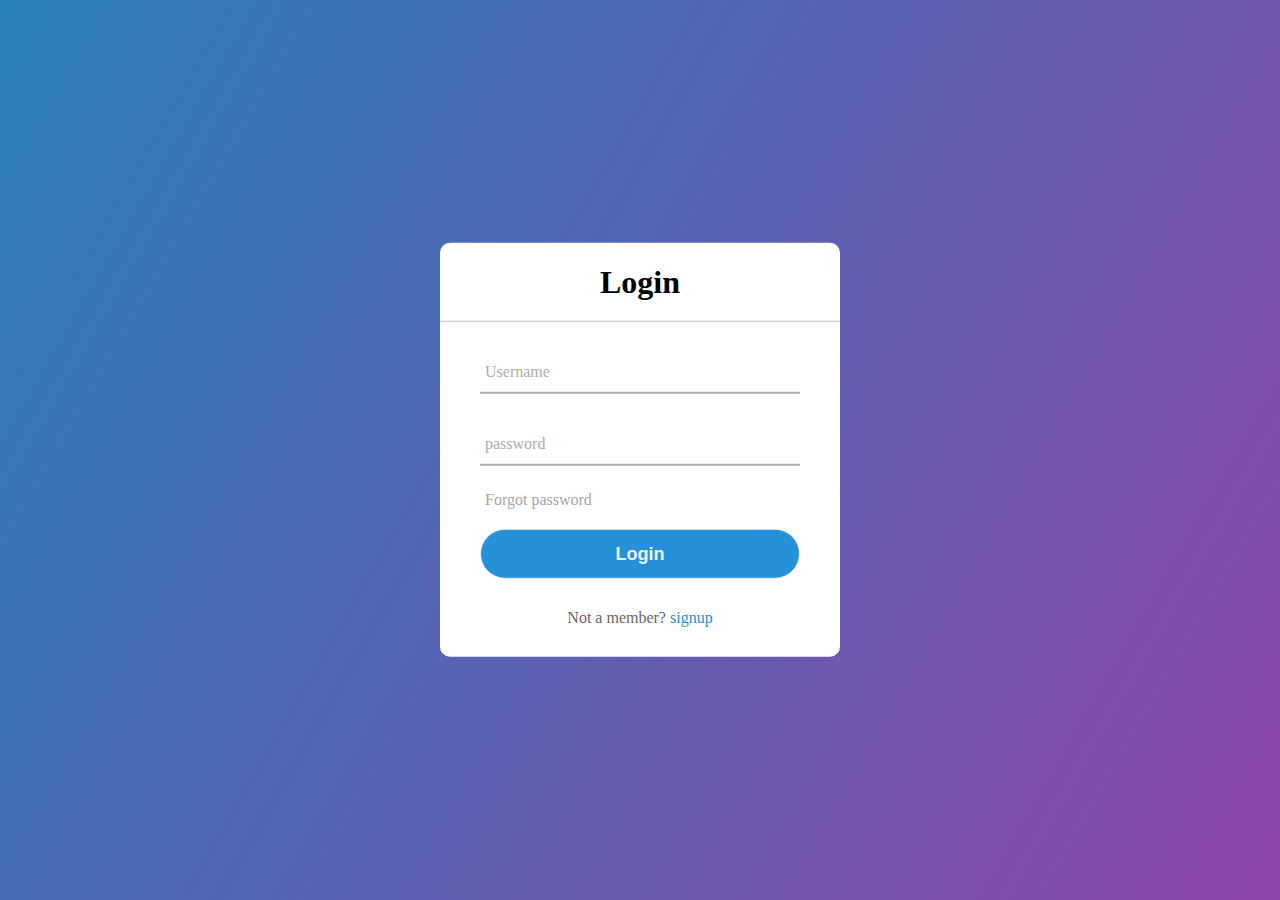
<file: loginpage/index.html>
<!DOCTYPE html>
<html lang="en">
<head>
    <meta charset="UTF-8">
    <meta name="viewport" content="width=device-width, initial-scale=1.0">
    <title>Animated Login form</title>
    <link rel="stylesheet" href="style.css"> 
</head>
<body>
    <div class="center">
        <h1>Login</h1>
        <form method="post">
            <div class="text">
            <input type="text" required>
            <label>Username</label>
    </div>
    <div class="text">
        <input type="password" required>
        <label>password</label>
    </div>
    <div class="pass">Forgot password</div>
    <input type="submit" value="Login">
    <div class="signup_link">
        Not a member? <a href="#">signup</a>
    </div>
</form>
</div>
</body>
</html>
</file>
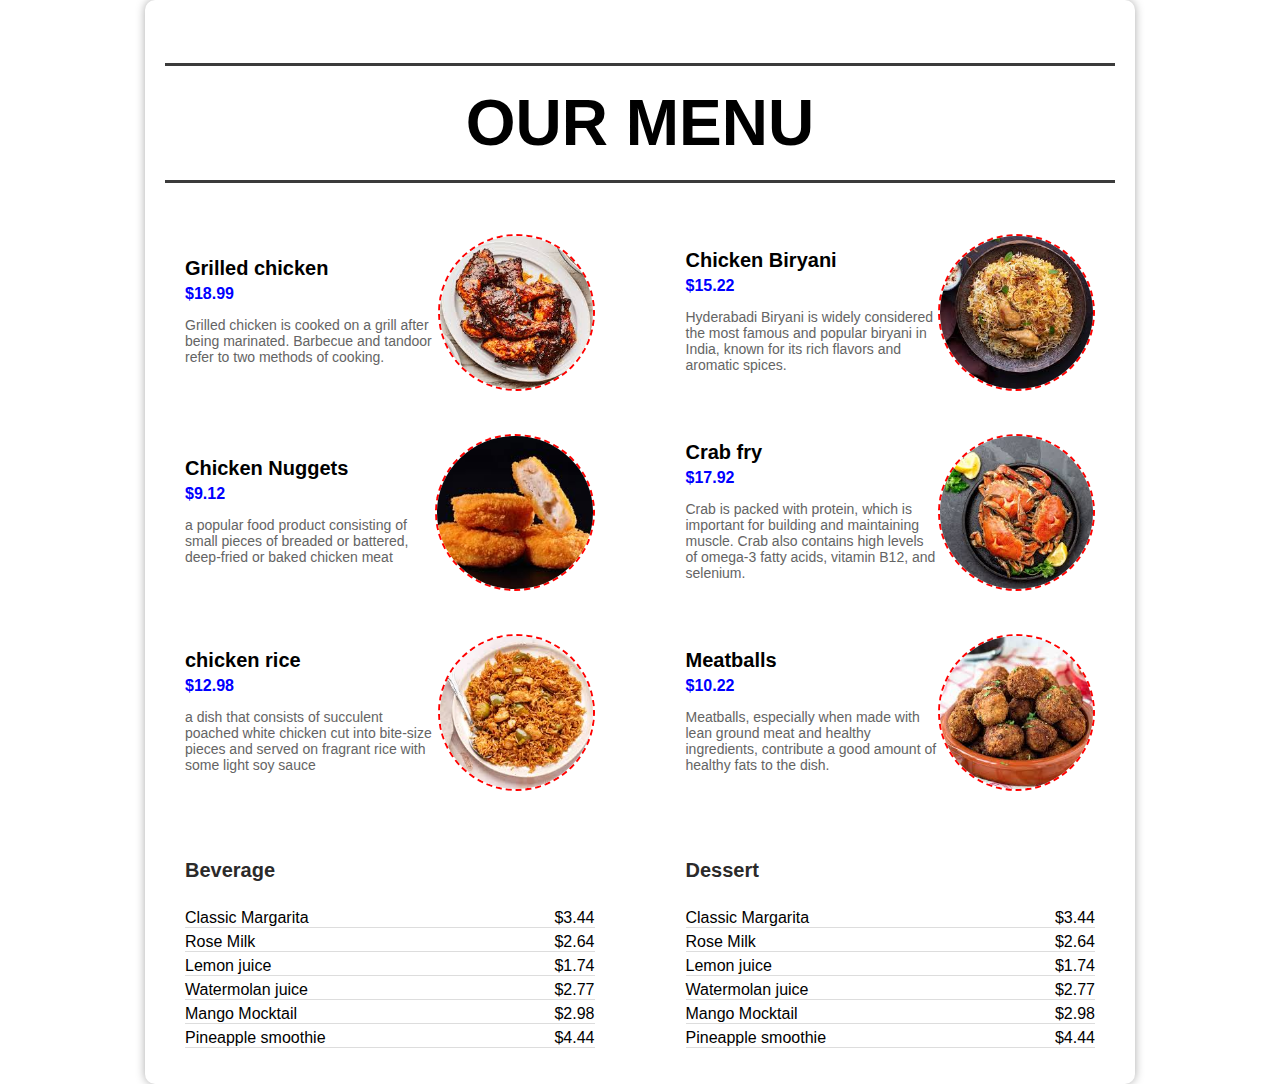
<file: menu card/login.html>
<!DOCTYPE html>
<html lang="en">
<head>
  <meta charset="UTF-8">
  <meta name="viewport" content="width=device-width, initial-scale=1.0">
  <title>Document</title>
  <link rel="stylesheet" href="style.css">
</head>
<body>
  <div class="menu-container">
    <h1>OUR MENU</h1>
    <div class="menu-section">
      <div class="menu-item">
        <div>
          <h3>Grilled chicken</h3>
          <span>$18.99</span>
          <p>Grilled chicken is cooked on a grill after being marinated. Barbecue and tandoor
             refer to two methods of cooking. </p>
        </div>
        <img src="download.jpg">
      </div>
      <div class="menu-item">
        <div>
          <h3>Chicken Biryani</h3>
          <span>$15.22</span>
          <p> Hyderabadi Biryani is widely considered the most famous and
             popular biryani in India, known for its rich flavors and aromatic spices. </p>
        </div>
        <img src="biryani.jpg">
      </div>
      <div class="menu-item">
        <div>
          <h3>Chicken Nuggets</h3>
          <span>$9.12</span>
          <p> a popular food product consisting of small pieces of breaded or battered,
             deep-fried or baked chicken meat </p>
        </div>
        <img src="nuggets.jpg">
      </div>
      <div class="menu-item">
        <div>
          <h3>Crab fry</h3>
          <span>$17.92</span>
          <p> Crab is packed with protein, which is important for building and maintaining muscle. Crab also contains high
             levels of omega-3 fatty acids, vitamin B12, and selenium. </p>
        </div>
        <img src="crab.jpg">
      </div>
      <div class="menu-item">
        <div>
          <h3>chicken rice</h3>
          <span>$12.98</span>
          <p> a dish that consists of succulent
             poached white chicken cut into bite-size pieces and served on fragrant rice with some light soy sauce </p>
        </div>
        <img src="chicken.jpg">
      </div>
      <div class="menu-item">
        <div>
          <h3>Meatballs</h3>
          <span>$10.22</span>
          <p> Meatballs, especially when made with lean ground meat and healthy ingredients, 
            contribute a good amount of healthy fats to the dish.  </p>
        </div>
        <img src="meat balls.jpg">
      </div>
    </div>
    <div class="dessert-beverage">
      <div>
        <h4>Beverage</h4>
        <ul>
          <li><span>Classic Margarita</span> 
            <span>$3.44</span></li>
            <li><span>Rose Milk</span> 
              <span>$2.64</span></li>
              <li><span>Lemon juice</span> 
                <span>$1.74</span></li>
                <li><span>Watermolan juice</span> 
                  <span>$2.77</span></li>
                  <li><span>Mango Mocktail</span> 
                    <span>$2.98</span></li>
                    <li><span>Pineapple smoothie</span> 
                      <span>$4.44</span></li>
        </ul>
      </div>
      <div>
        <h4>Dessert</h4>
        <ul>
          <li><span>Classic Margarita</span> 
            <span>$3.44</span></li>
            <li><span>Rose Milk</span> 
              <span>$2.64</span></li>
              <li><span>Lemon juice</span> 
                <span>$1.74</span></li>
                <li><span>Watermolan juice</span> 
                  <span>$2.77</span></li>
                  <li><span>Mango Mocktail</span> 
                    <span>$2.98</span></li>
                    <li><span>Pineapple smoothie</span> 
                      <span>$4.44</span></li>
        </ul>
      </div>
    </div>
  </div>
</body>
</html>
</file>
<file: loginpage/style.css>
body{
    margin: 0;
    padding: 0;
    font-family: montserrat;
    background: linear-gradient(120deg,#2980b9,#8e44ad);
    height:100vh;
    overflow:hidden;
}
.center{
    position: absolute;
    top: 50%;
    left: 50%;
    transform: translate(-50%, -50%);
    width: 400px;
    background: white;
    border-radius: 10px;
}
.center h1{
    text-align: center;
    padding: 0 0 20px 0;
    border-bottom: 1px solid silver;
}
.center form{
    padding: 0 40px;
    box-sizing: border-box;
}
form .text{
    position: relative;
    border-bottom: 2px solid #adadad;
    margin: 30px 0;
}
.text input{
    width: 100%;
    padding: 0 50px;
    height: 40px;
    font-size: 16px;
    border: none;
    background: none;
    outline: none;
}
.text label{
    position: absolute;
    top: 50%;
    left: 5px;
    color: #adadad;
    transform: translateY(-50%);
    font-size: 16px;
    pointer-events: none;

}
.text span::before{
    content: ' ';
    position: absolute;
    top: 40px;
    left: 0;
    width: 100%;
    height: 2px;
    background: #2691d9;
    transition: .5s;
}
.text input:focus ~ label,
.text input:valid ~ label{
    top: -5px;
    color: #2691d9;
}
.text input:focus ~ span::before,
.text input:valid ~ span::before{
    width: 100%;
}
.pass{
    margin: -5px 0 20px 5px;
    color:#a6a6a6;
    cursor: pointer;
}
.pass:hover{
    text-decoration: underline;
}
input[type="submit"]{
    width: 100%;
    height:50px;
    border:1px solid;
    background: #2691d9;
    border-radius: 25px;
    font-size: 18px;
    color: #e9f4fb;
    font-weight: 700;
    cursor: pointer;
    outline:none;
}
input[type="submit"]:hover{
    border-color: #2691d9;
    transition: .5s;
}
.signup_link{
    margin: 30px 0;
    text-align: center;
    font-size: 16px;
    color: #666666;
}
.signup_link a{
    color: #2691d9;
    text-decoration: none;
}
.signup_link a:hover{
    text-decoration: underline;
}
</file>
<file: menu card/style.css>
body{
    margin: 0;
    padding: 0;
    box-sizing: border-box;
    font-family: Arial, Helvetica, sans-serif;
    text-align: center;
}
.menu-container{
    max-width: 950px;
    margin: 0 auto;
    background-color: #fff;
    padding: 20px;
    border-radius: 10px;
    box-shadow: 0 0 10px rgba(0, 0, 0, 0.336);
}
h1{
    font-size: 4rem;
    margin-bottom: 30px;
}
h1::after{
    content:'';
    display: block;
    width: 100%;
    height: 3px;
    background-color:rgb(59, 59, 59) ;
    margin-top: 20px;
}
h1::before{
    content:'';
    display: block;
    width: 100%;
    height: 3px;
    background-color:rgb(59, 59, 59) ;
    margin-bottom: 20px;
}
.menu-section{
       display: flex;
       align-items: center;
       justify-content: space-between;
       padding: 0 20px;
       flex-wrap: wrap;

}
.menu-item{
    width: 45%;
    height: 200px;
    display: flex;
    align-items: center;
    justify-content: space-between;
    text-align: left;
}
.menu-item img{
    width: 38%;
    height: 153px;
    border-radius: 100%;
    border: 2px dashed red;
    object-fit: cover;

}
.menu-item h3{
    font-size: 20px;
    margin: 10px 0 5px;
}
.menu-item span{
    color: blue;
    font-weight: 600;
}
.menu-item p{
    font-size: 14px;
    color:#646464;
}
.dessert-beverage{
    display: flex;
    justify-content: space-between;
    margin-top: 20px;
    text-align: left;
    padding: 0 20px;
}
.dessert-beverage div{
   width: 45%;
}
.dessert-beverage div h4{
    font-size: 20px;
    color: rgb(43, 42, 42);
}
.dessert-beverage div ul{
    list-style: none;
    padding: 0;
}
.dessert-beverage div ul li{
    display: flex;
    justify-content: space-between;
    margin: 5px 0;
    border-bottom: 1px solid #ddd;
}
@media only screen and (max-width:640px){
    h1{
        font-size:3rem
    }
    .menu-item{
        flex-direction: column;
        margin-bottom: 30px;
    }
    .menu-item img{
        width: 50%;
        height: 200px;
    }
    .dessert-beverage{
        flex-direction: column;
    }
    .dessert-beverage div{
        width: 100%;
    }
    
}
</file>
